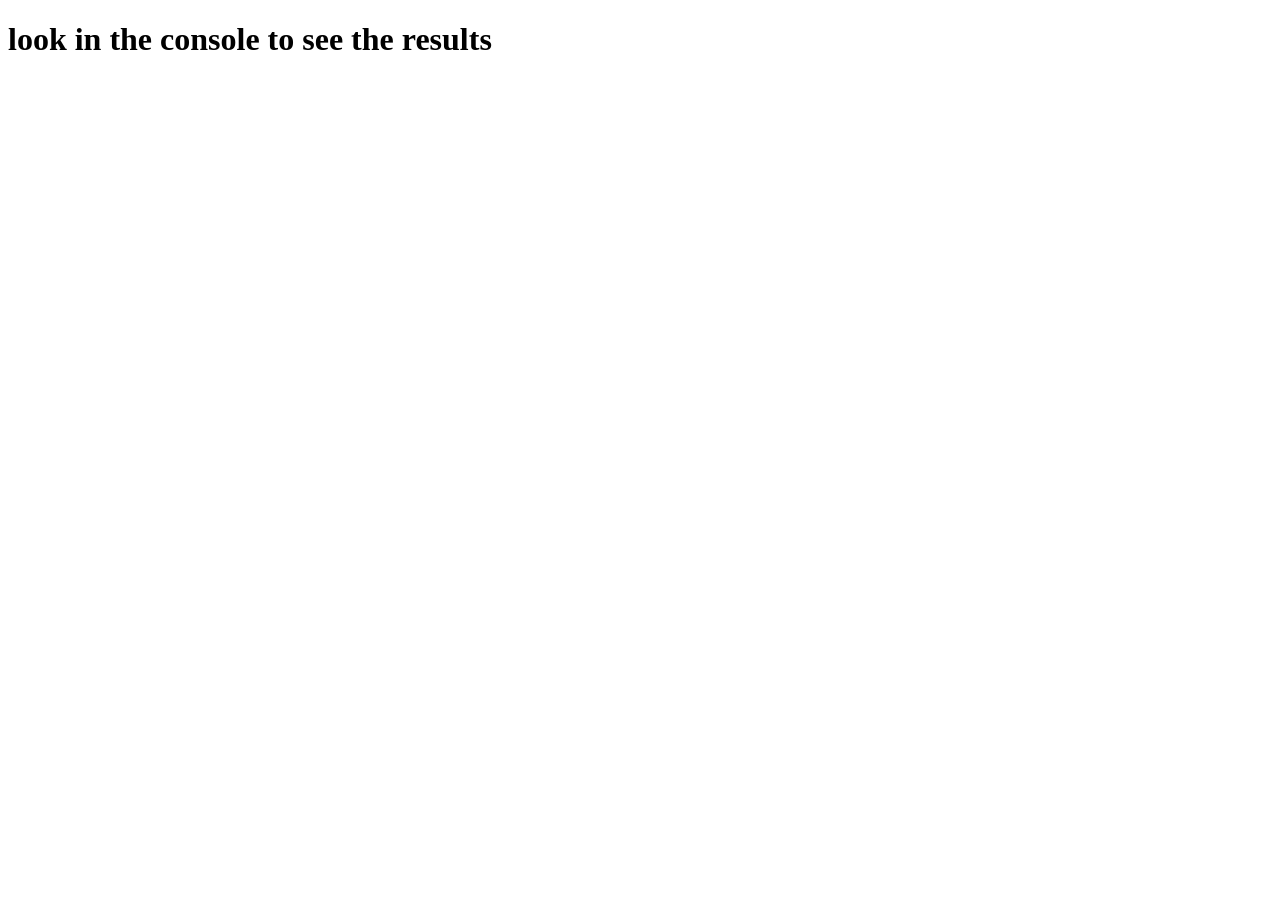
<file: experimentation/experiment1.html>
<!DOCTYPE html>
<html lang="en">
<head>
    <meta charset="UTF-8">
    <meta name="viewport" content="width=device-width, initial-scale=1.0">
    <title>experiment 1</title>
</head>
<body>
    <h1>look in the console to see the results</h1>

    <script>
        // making h capital and reversing letters
// sequence
        var myText = "happy horse";
        var newString = '';
        var reversed = myText.split("").reverse().join(""); 

        console.log(myText); 
        // selection making h capital
        for (var i=0; i<myText.length;i++){
            if (myText [i] === 'h') {
                console.log(myText[i]);
                newString += myText[i].toUpperCase();
            }
            else {
                newString +=myText[i];
            }
            // reverse and the new uppercase
        }
        console.log(newString + reversed);

        // class example
/*         //sequence step 1
        var myText = "she sells sea shells";
        //sequence step 2
        var newString = '';
        //sequence step 3
        console.log(myText);

        //sequence step 4 run a loop
        for (var i=0; i<myText.length; i++){
            //sequence step 5 have a selection
            if (myText [i] === 'e'){
                console.log(myText[i]);
                newString += myText[i].toUpperCase();
            }
            else {
                newString += myText[i];
            }
        }
        //sequence step 6 print out final string
        console.log(newString); */
    </script>
    
</body>
</html>
</file>
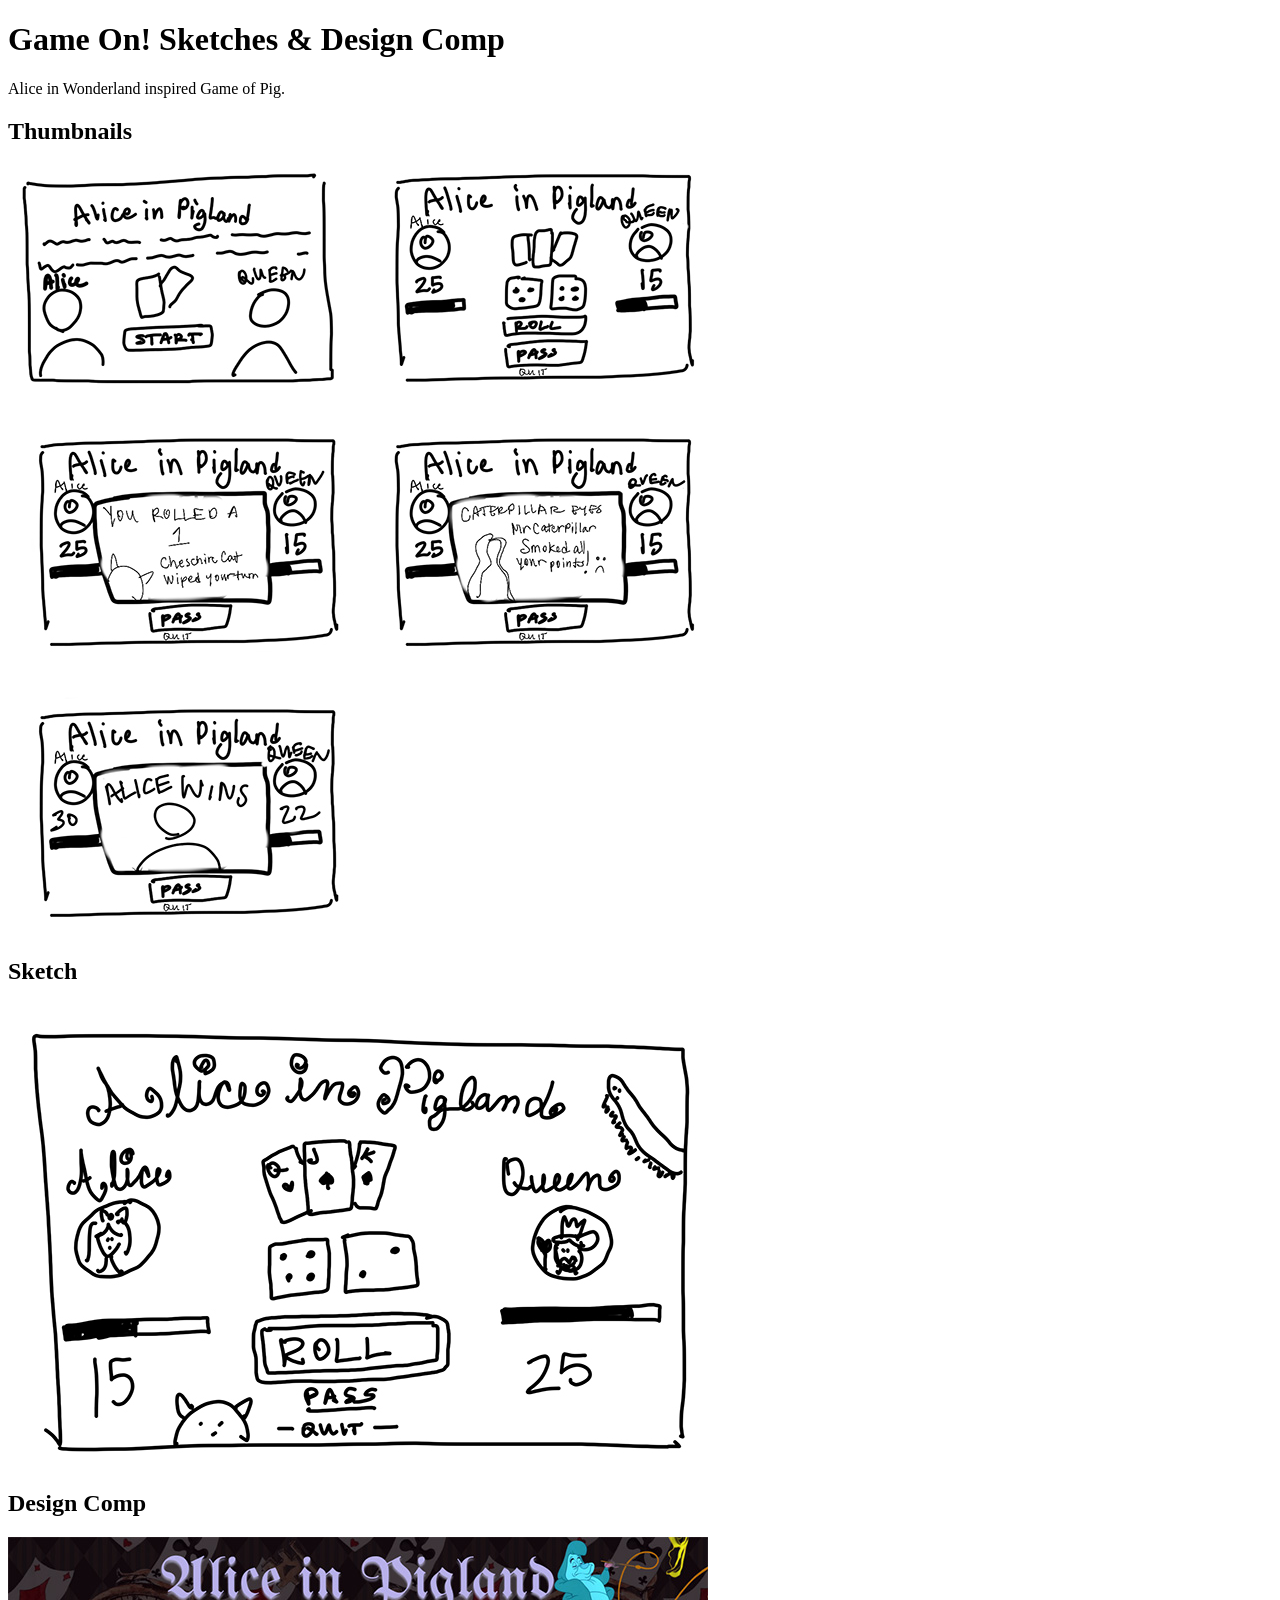
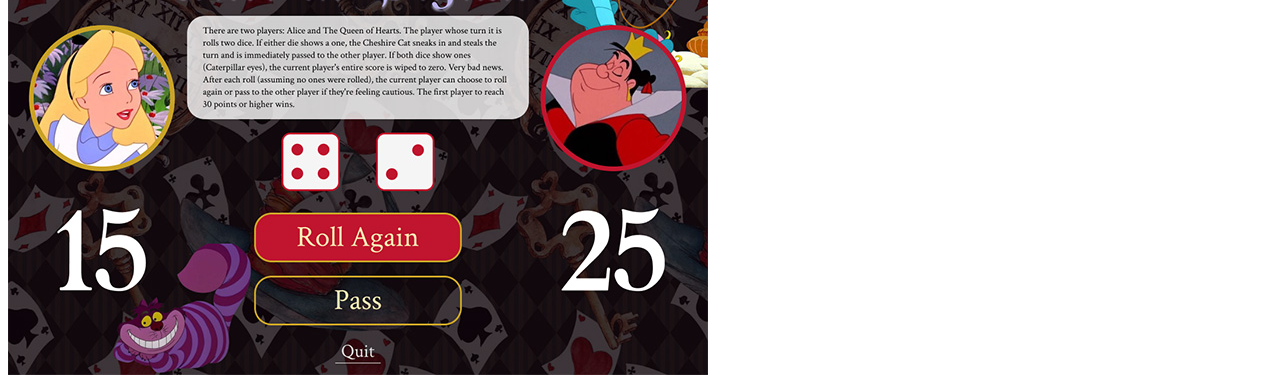
<file: game/designv1.html>
<!DOCTYPE html>
<html lang="en">
<head>
    <meta charset="UTF-8">
    <meta name="viewport" content="width=device-width, initial-scale=1.0">
    <title>Sketches & Design Comp</title>
</head>
<body>
    <h1>Game On! Sketches & Design Comp</h1>
    <p>Alice in Wonderland inspired Game of Pig.</p>
    <h2>Thumbnails</h2>
    <img src="images/gamethumbnails.jpg" alt="thumbnails">
    <h2>Sketch</h2>
    <img src="images/sketch.jpg" alt="sketch">
    <h2>Design Comp</h2>
    <img src="images/designcomp.jpg" alt="designcomp">
</body>
</html>
</file>
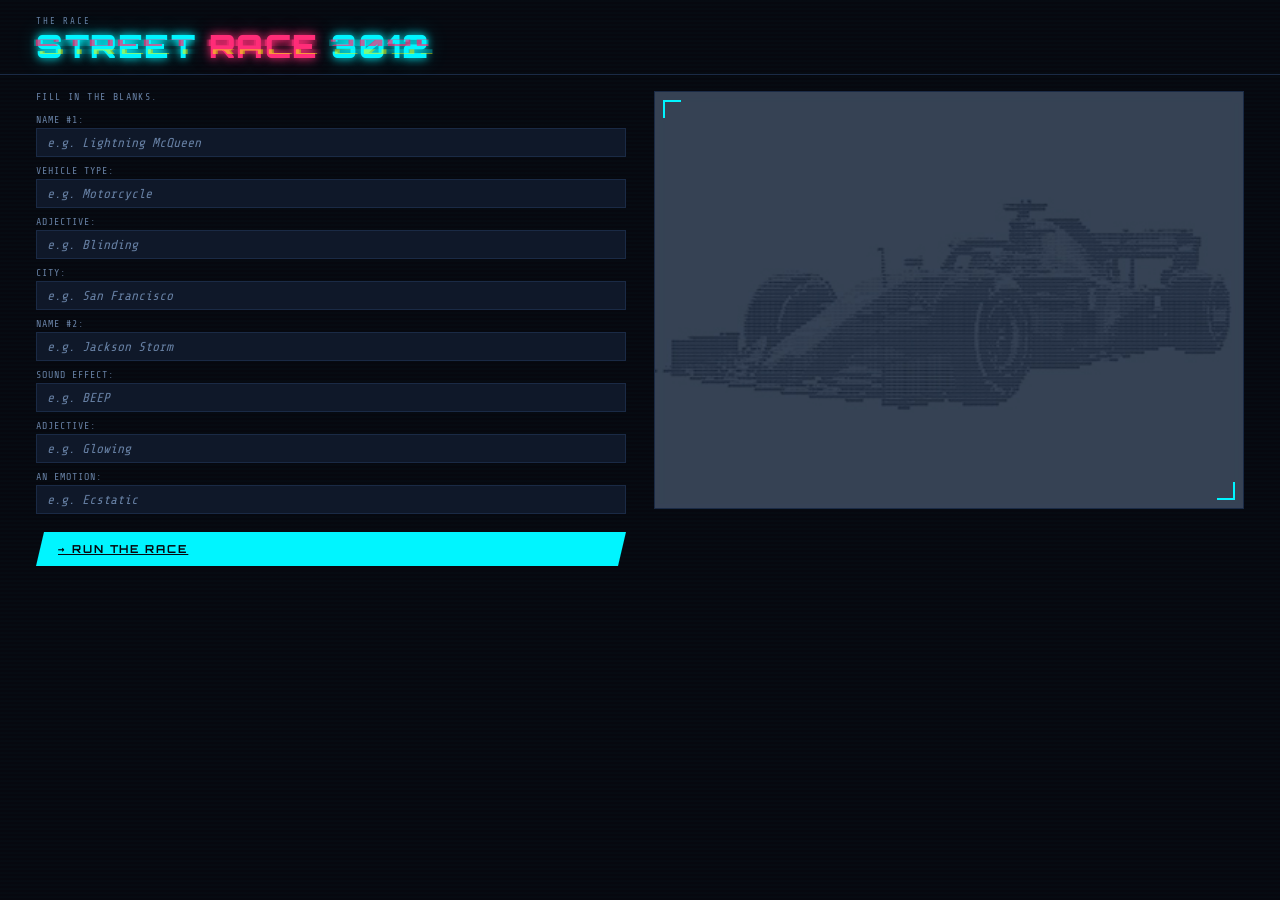
<file: madlibs/codev1.html>
<!DOCTYPE html>
<html lang="en">
<head>
  <meta charset="UTF-8" />
  <meta name="viewport" content="width=device-width, initial-scale=1.0" />
  <title>Neo-Cascadia Street Race // Mad Libs</title>

  <link rel="stylesheet" href="https://necolas.github.io/normalize.css/8.0.1/normalize.css" />

  <link rel="preconnect" href="https://fonts.googleapis.com" />
  <link rel="preconnect" href="https://fonts.gstatic.com" crossorigin />
  <link href="https://fonts.googleapis.com/css2?family=Orbitron:wght@700;900&family=Share+Tech+Mono&display=swap" rel="stylesheet" />

  <link rel="stylesheet" href="styles.css" />
  <script src="script.js" defer></script>
</head>
<body>

  <header>
    <p class="header-tag">THE RACE</p>
    <h1>
      <span class="glitch" data-text="STREET">STREET</span>
      <span class="glitch accent" data-text="RACE">RACE</span>
      <span class="glitch" data-text="2099">3012</span>
    </h1>
  </header>

  <main>
    <section class="page-columns">

      <!-- form -->
      <section class="form-panel">
        <p class="form-intro">Fill in the blanks.</p>
        <form id="madlib-form">

          <div class="input-group">
            <label for="racer-name">Name #1:</label>
            <input type="text" id="racer-name" placeholder="e.g. Lightning McQueen" required />
          </div>

          <div class="input-group">
            <label for="vehicle">Vehicle type:</label>
            <input type="text" id="vehicle" placeholder="e.g. Motorcycle" required />
          </div>

          <div class="input-group">
            <label for="adjective1">Adjective:</label>
            <input type="text" id="adjective1" placeholder="e.g. Blinding" required />
          </div>

          <div class="input-group">
            <label for="city-district">City:</label>
            <input type="text" id="city-district" placeholder="e.g. San Francisco" required />
          </div>

          <div class="input-group">
            <label for="rival-name">Name #2:</label>
            <input type="text" id="rival-name" placeholder="e.g. Jackson Storm" required />
          </div>

          <div class="input-group">
            <label for="sound">Sound effect:</label>
            <input type="text" id="sound" placeholder="e.g. BEEP" required />
          </div>

          <div class="input-group">
            <label for="adjective2">Adjective:</label>
            <input type="text" id="adjective2" placeholder="e.g. Glowing" required />
          </div>

          <div class="input-group">
            <label for="emotion">An emotion:</label>
            <input type="text" id="emotion" placeholder="e.g. Ecstatic" required />
          </div>

          <a href="#result-overlay" class="submit-btn">→ RUN THE RACE</a>

        </form>
      </section>

      <!-- image -->
      <section class="image-panel">
        <img
          src="images/racecar.jpg"
          alt="cool car"
          width="480"
          height="300"
        />
      </section>

    </section>
  </main>

  <!-- Result overlay -->
  <section class="result-overlay" id="result-overlay">
    <article class="result-card">
      <h2>Race Story:</h2>
      <p class="story">
        The streets of <strong class="user-word">[district]</strong> hummed with corrupted neon
        as <strong class="user-word">[racer alias]</strong> fired up their
        <strong class="user-word">[vehicle]</strong>.
        The engine screamed — a <strong class="user-word">[adjective]</strong> roar that split the acid rain.
        <br /><br />
        Ahead, the infamous <strong class="user-word">[rival]</strong> cut into the lane,
        chrome panels scraping sparks off the guardrail.
        <strong>"<span class="user-word">[sound]</span>!"</strong>
        — the echo tore through every AR feed in the city.
        <br /><br />
        But <strong class="user-word">[racer alias]</strong> didn't blink.
        They punched the throttle, crossed the <strong class="user-word">[adjective]</strong> finish line,
        and felt <strong class="user-word">[emotion]</strong> — like a ghost finally touching the grid.
      </p>
      <a href="#" class="close-btn">RACE AGAIN</a>
    </article>
  </section>

</body>
</html>
</file>
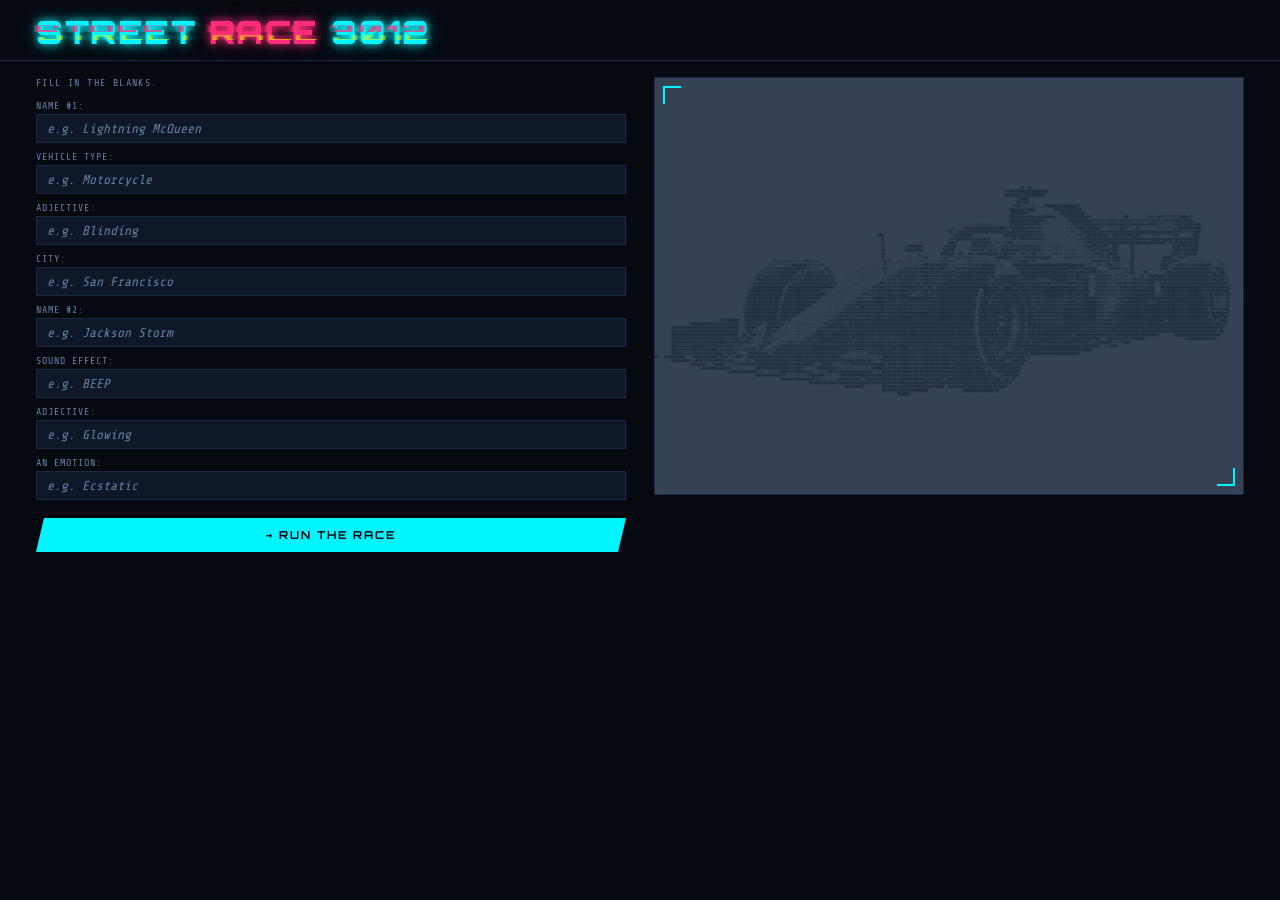
<file: madlibs/codev2-final.html>
<!DOCTYPE html>
<html lang="en">
<head>
  <meta charset="UTF-8" />
  <meta name="viewport" content="width=device-width, initial-scale=1.0" />
  <title>Neo-Cascadia Street Race // Mad Libs</title>

  <link rel="stylesheet" href="https://necolas.github.io/normalize.css/8.0.1/normalize.css" />

  <link rel="preconnect" href="https://fonts.googleapis.com" />
  <link rel="preconnect" href="https://fonts.gstatic.com" crossorigin />
  <link href="https://fonts.googleapis.com/css2?family=Orbitron:wght@700;900&family=Share+Tech+Mono&display=swap" rel="stylesheet" />

  <link rel="stylesheet" href="styles.css" />
  <script src="script.js" defer></script>
</head>
<body>

  <header>
    <h1>
      <span class="glitch" data-text="STREET">STREET</span>
      <span class="glitch accent" data-text="RACE">RACE</span>
      <span class="glitch" data-text="3012">3012</span>
    </h1>
  </header>

  <main>
    <section class="page-columns">

      <!-- form -->
      <section class="form-panel">
        <p class="form-intro">Fill in the blanks.</p>
        <form id="madlib-form" novalidate>

          <div class="input-group">
            <label for="racer-name">Name #1:</label>
            <input type="text" id="racer-name" placeholder="e.g. Lightning McQueen" />
            <span class="error-msg" id="err-racer-name">⚠ Enter a name to continue.</span>
          </div>

          <div class="input-group">
            <label for="vehicle">Vehicle type:</label>
            <input type="text" id="vehicle" placeholder="e.g. Motorcycle" />
            <span class="error-msg" id="err-vehicle">⚠ Enter a vehicle type.</span>
          </div>

          <div class="input-group">
            <label for="adjective1">Adjective:</label>
            <input type="text" id="adjective1" placeholder="e.g. Blinding" />
            <span class="error-msg" id="err-adjective1">⚠ Enter an adjective.</span>
          </div>

          <div class="input-group">
            <label for="city-district">City:</label>
            <input type="text" id="city-district" placeholder="e.g. San Francisco" />
            <span class="error-msg" id="err-city-district">⚠ Enter a city name.</span>
          </div>

          <div class="input-group">
            <label for="rival-name">Name #2:</label>
            <input type="text" id="rival-name" placeholder="e.g. Jackson Storm" />
            <span class="error-msg" id="err-rival-name">⚠ Enter a rival name.</span>
          </div>

          <div class="input-group">
            <label for="sound">Sound effect:</label>
            <input type="text" id="sound" placeholder="e.g. BEEP" />
            <span class="error-msg" id="err-sound">⚠ Enter a sound effect.</span>
          </div>

          <div class="input-group">
            <label for="adjective2">Adjective:</label>
            <input type="text" id="adjective2" placeholder="e.g. Glowing" />
            <span class="error-msg" id="err-adjective2">⚠ Enter an adjective.</span>
          </div>

          <div class="input-group">
            <label for="emotion">An emotion:</label>
            <input type="text" id="emotion" placeholder="e.g. Ecstatic" />
            <span class="error-msg" id="err-emotion">⚠ Enter an emotion.</span>
          </div>

          <button type="submit" class="submit-btn">→ RUN THE RACE</button>

        </form>
      </section>

      <!-- image -->
      <section class="image-panel">
        <img
          src="images/racecar.jpg"
          alt="A futuristic race car speeding through neon-lit city streets"
          width="480"
          height="300"
        />
      </section>

    </section>
  </main>

  <!-- Result overlay -->
  <div class="result-overlay" id="result-overlay" aria-hidden="true">
    <article class="result-card">
      <p class="story">
        The streets of <strong class="user-word" id="out-district">[district]</strong> hummed with corrupted neon
        as <strong class="user-word" id="out-racer1">[racer alias]</strong> fired up their
        <strong class="user-word" id="out-vehicle">[vehicle]</strong>.
        The engine screamed — a <strong class="user-word" id="out-adj1">[adjective]</strong> roar that split the acid rain.
        <br /><br />
        Ahead, the infamous <strong class="user-word" id="out-rival">[rival]</strong> pulled up, 
        chrome panels scraping sparks off the guardrail.
        <strong>"<span class="user-word" id="out-sound">[sound]</span>!"</strong>
        — the echo tore through the city.
        <br /><br />
        But <strong class="user-word" id="out-racer2">[racer alias]</strong> didn't blink.
        They punched the throttle, crossed the <strong class="user-word" id="out-adj2">[adjective]</strong> finish line,
        and felt <strong class="user-word" id="out-emotion">[emotion]</strong> — like a ghost finally touching the grid.
      </p>
      <button class="close-btn" id="close-btn">RACE AGAIN</button>
    </article>
  </div>

</body>
</html>
</file>
<file: madlibs/styles.css>
:root {
  --bg:           #06080f;
  --bg2:          #0c1120;
  --panel:        #0f1829;
  --border:       #1a2a45;
  --neon-cyan:    #00f5ff;
  --neon-pink:    #ff2d78;
  --neon-yellow:  #f7ff00;
  --text:         #c8d8f0;
  --text-dim:     #6780a4;
  --error:        #ff2d78;
  --font-display: 'Orbitron', monospace;
  --font-mono:    'Share Tech Mono', monospace;
}

*, *::before, *::after {
  box-sizing: border-box;
  margin: 0;
  padding: 0;
}

body {
  background-color: var(--bg);
  background-image: repeating-linear-gradient(
    0deg,
    transparent,
    transparent 2px,
    rgba(0, 245, 255, 0.013) 2px,
    rgba(0, 245, 255, 0.013) 4px
  );
  color: var(--text);
  font-family: var(--font-mono);
  font-size: 13px;
  min-height: 100vh;
}

/* ---- header ---- */
header {
  padding: 16px 36px 12px;
  border-bottom: 1px solid var(--border);
}

.header-tag {
  font-size: 9px;
  color: var(--text-dim);
  letter-spacing: 0.2em;
  text-transform: uppercase;
  margin-bottom: 4px;
}

header h1 {
  font-family: var(--font-display);
  font-size: 32px;
  font-weight: 900;
  letter-spacing: 0.05em;
  line-height: 1;
  display: flex;
  gap: 12px;
  animation: flicker 6s infinite;
}

/* ---- glitch ---- */
.glitch {
  color: var(--neon-cyan);
  position: relative;
  display: inline-block;
  text-shadow: 0 0 8px var(--neon-cyan), 0 0 20px rgba(0, 245, 255, 0.35);
}

.glitch.accent {
  color: var(--neon-pink);
  text-shadow: 0 0 8px var(--neon-pink), 0 0 20px rgba(255, 45, 120, 0.35);
}

.glitch::before,
.glitch::after {
  content: attr(data-text);
  position: absolute;
  top: 0; left: 0;
  width: 100%; height: 100%;
}

.glitch::before {
  color: var(--neon-pink);
  clip-path: polygon(0 30%, 100% 30%, 100% 50%, 0 50%);
  transform: translateX(-2px);
  animation: glitch-a 3.5s infinite steps(1);
  opacity: 0.7;
}

.glitch::after {
  color: var(--neon-yellow);
  clip-path: polygon(0 60%, 100% 60%, 100% 75%, 0 75%);
  transform: translateX(2px);
  animation: glitch-b 4.2s infinite steps(1);
  opacity: 0.5;
}

@keyframes glitch-a {
  0%, 85%   { opacity: 0; transform: translateX(0); }
  86%       { opacity: 0.8; transform: translateX(-3px); }
  88%       { opacity: 0; }
  92%       { opacity: 0.6; transform: translateX(3px); }
  94%, 100% { opacity: 0; transform: translateX(0); }
}

@keyframes glitch-b {
  0%, 90%   { opacity: 0; transform: translateX(0); }
  91%       { opacity: 0.7; transform: translateX(3px); }
  93%       { opacity: 0; }
  96%       { opacity: 0.5; transform: translateX(-3px); }
  98%, 100% { opacity: 0; transform: translateX(0); }
}

@keyframes flicker {
  0%, 100% { opacity: 1; }
  42%      { opacity: 0.6; }
  43%      { opacity: 1; }
  45%      { opacity: 0.7; }
  46%      { opacity: 1; }
}

/* ---- main ---- */
main {
  padding: 16px 36px 24px;
}

/* ---- two columns ---- */
.page-columns {
  display: grid;
  grid-template-columns: 1fr 1fr;
  gap: 28px;
  align-items: start;
}

/* ---- form panel ---- */
.form-intro {
  font-size: 10px;
  color: var(--text-dim);
  letter-spacing: 0.14em;
  text-transform: uppercase;
  margin-bottom: 12px;
}

form {
  display: flex;
  flex-direction: column;
  gap: 8px;
}

.input-group {
  display: flex;
  flex-direction: column;
  gap: 3px;
}

label {
  font-size: 10px;
  color: var(--text-dim);
  letter-spacing: 0.1em;
  text-transform: uppercase;
}

input[type="text"] {
  background: var(--panel);
  border: 1px solid var(--border);
  color: var(--neon-cyan);
  font-family: var(--font-mono);
  font-size: 13px;
  padding: 6px 10px;
  width: 100%;
  outline: none;
  caret-color: var(--neon-pink);
  transition: border-color 0.2s, box-shadow 0.2s, background 0.2s;
}

input[type="text"]::placeholder {
  color: var(--text-dim);
  font-style: italic;
}

input[type="text"]:focus {
  border: 1px solid var(--neon-cyan);
  outline: dashed 1px rgba(0, 245, 255, 0.4);
  outline-offset: 2px;
  background: #0d1e35;
  box-shadow: 0 0 0 2px rgba(0, 245, 255, 0.07), 0 4px 14px rgba(0, 245, 255, 0.1);
}

input.input-error {
  border-color: var(--error);
  box-shadow: 0 0 8px rgba(255, 45, 120, 0.3);
}

/* ---- inline error messages ---- */
.error-msg {
  display: none;
  font-size: 10px;
  color: var(--error);
  letter-spacing: 0.05em;
  text-shadow: 0 0 6px rgba(255, 45, 120, 0.5);
}

.error-msg.visible {
  display: block;
}

/* ---- submit button ---- */
.submit-btn {
  display: inline-block;
  margin-top: 10px;
  font-family: var(--font-display);
  font-size: 11px;
  font-weight: 700;
  letter-spacing: 0.18em;
  color: var(--bg);
  background: var(--neon-cyan);
  border: none;
  cursor: pointer;
  padding: 10px 22px;
  clip-path: polygon(8px 0%, 100% 0%, calc(100% - 8px) 100%, 0% 100%);
  transition: background 0.2s, box-shadow 0.2s, transform 0.1s;
}

.submit-btn:hover {
  background: var(--neon-pink);
  box-shadow: 0 0 20px rgba(255, 45, 120, 0.45);
  transform: translateY(-1px);
}

.submit-btn:active {
  transform: translateY(1px);
}

/* ---- image panel ---- */
.image-panel {
  border: 1px solid var(--border);
  background: var(--panel);
  position: relative;
  overflow: hidden;
}

.image-panel::before,
.image-panel::after {
  content: '';
  position: absolute;
  width: 18px;
  height: 18px;
  border-color: var(--neon-cyan);
  border-style: solid;
  z-index: 1;
}

.image-panel::before {
  top: 8px; left: 8px;
  border-width: 2px 0 0 2px;
}

.image-panel::after {
  bottom: 8px; right: 8px;
  border-width: 0 2px 2px 0;
}

.image-panel img {
  width: 100%;
  height: 100%;
  object-fit: cover;
  display: block;
  opacity: 0.85;
}

/* ---- result overlay ---- */
.result-overlay {
  position: fixed;
  inset: 0;
  background: rgba(6, 8, 15, 0.93);
  backdrop-filter: blur(4px);
  display: flex;
  align-items: center;
  justify-content: center;
  z-index: 100;
  opacity: 0;
  pointer-events: none;
  transition: opacity 0.35s ease;
}

.result-overlay.active {
  opacity: 1;
  pointer-events: all;
}

.result-card {
  background: var(--bg2);
  border: 1px solid var(--neon-cyan);
  box-shadow: 0 0 28px rgba(0, 245, 255, 0.14), inset 0 0 50px rgba(0, 245, 255, 0.03);
  padding: 28px 36px;
  max-width: 640px;
  width: 90%;
  clip-path: polygon(
    0 0, calc(100% - 18px) 0,
    100% 18px, 100% 100%,
    18px 100%, 0 100%
  );
}

.result-card h2 {
  font-family: var(--font-display);
  font-size: 18px;
  color: var(--neon-cyan);
  letter-spacing: 0.08em;
  margin-bottom: 16px;
  text-shadow: 0 0 10px rgba(0, 245, 255, 0.45);
}

.story {
  font-size: 13px;
  line-height: 1.85;
  color: var(--text);
}

.user-word {
  color: var(--neon-yellow);
  text-shadow: 0 0 6px rgba(247, 255, 0, 0.45);
  font-weight: bold;
}

/* ---- close button ---- */
.close-btn {
  display: inline-block;
  margin-top: 20px;
  font-family: var(--font-display);
  font-size: 10px;
  letter-spacing: 0.2em;
  color: var(--neon-cyan);
  background: transparent;
  border: 1px solid var(--neon-cyan);
  padding: 8px 18px;
  cursor: pointer;
  transition: background 0.2s, color 0.2s;
}

.close-btn:hover {
  background: var(--neon-cyan);
  color: var(--bg);
}
</file>
